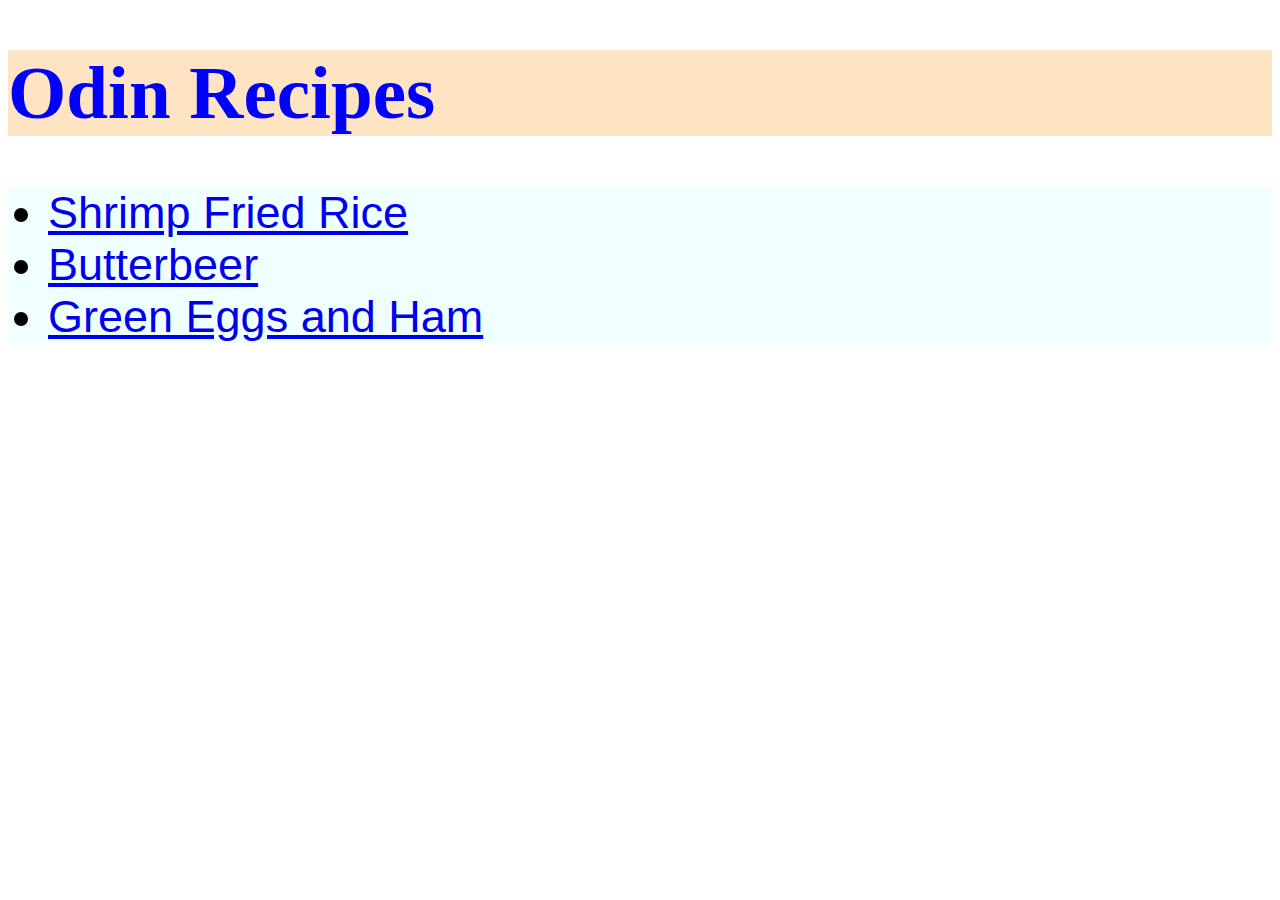
<file: index.html>
<!DOCTYPE html>
<html lang = "en">
    <head>
        <meta charset = "UTF-8">
        <title>Recipe Website</title>
        <link rel = "stylesheet" href = "style.css">
    </head>
    <body>
        <h1 class = "title">Odin Recipes</h1>

        <ul class = "recipes">
            <li><a href = "recipes/fried-rice.html">Shrimp Fried Rice</a></li>
            <li><a href = "recipes/butterbeer.html">Butterbeer</a></li> 
            <li><a href = "recipes/green-eggs-and-ham.html">Green Eggs and Ham</a></li>  
        </ul>
    </body>
</html>
</file>
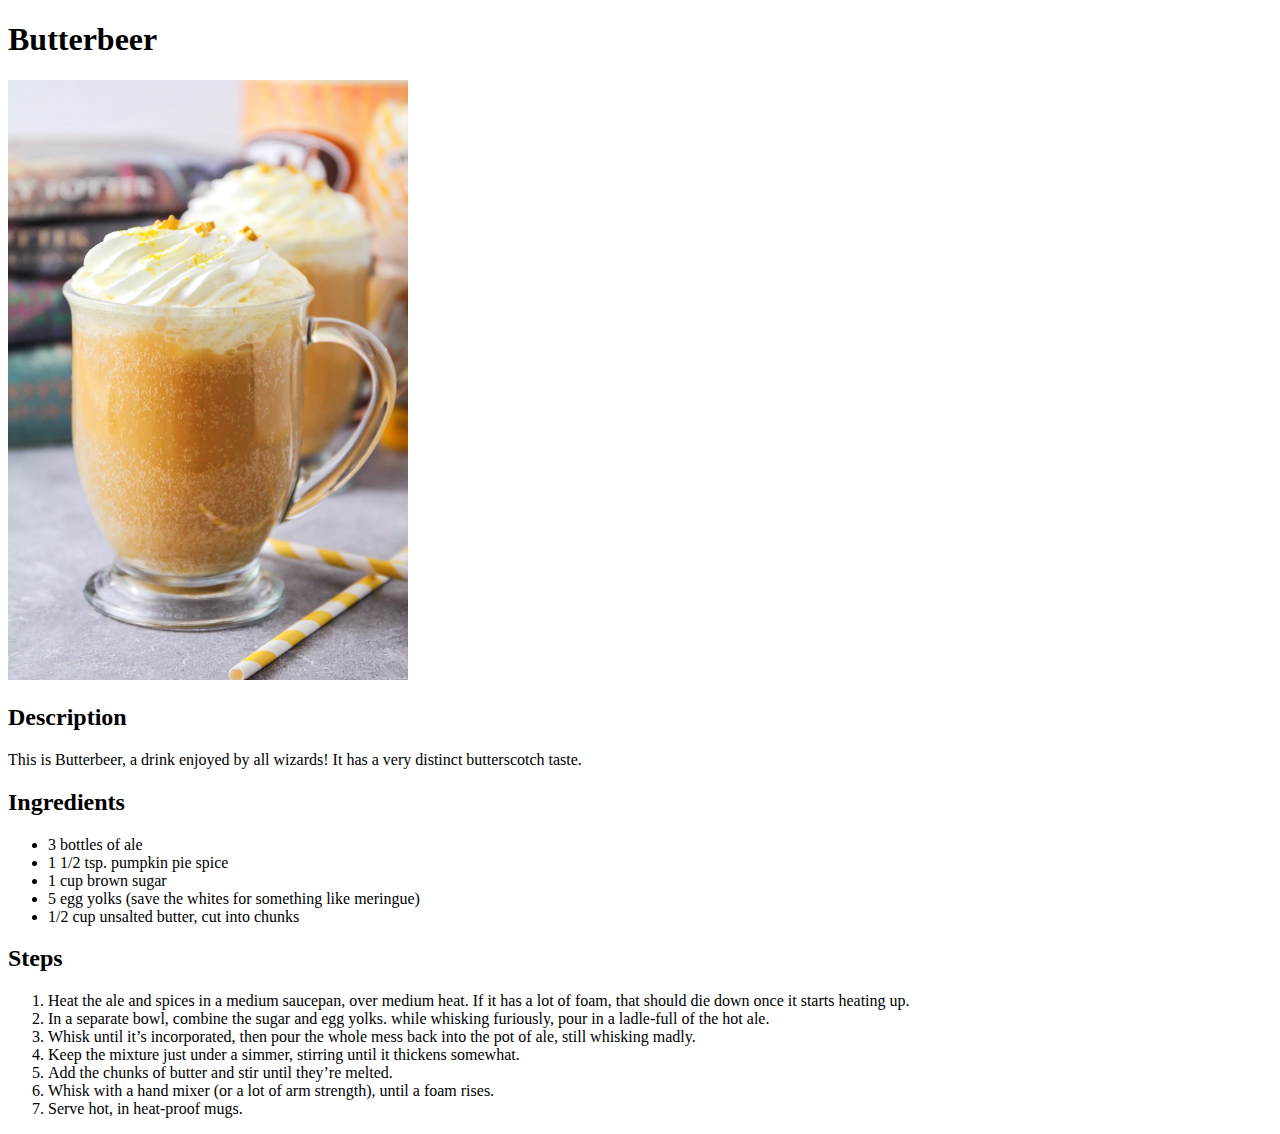
<file: recipes/butterbeer.html>
<!DOCTYPE html>
<html lang = "en">
    <head>
        <meta charset = "UTF-8">
        <title>Butterbeer</title>
    </head>
    <body>
        <h1>Butterbeer</h1>
        <img style = "height:600px;width:auto" src = "../images/butterbeer.jpg">

        <h2>Description</h2>
        <p>
            This is Butterbeer, a drink enjoyed by all wizards!
            It has a very distinct butterscotch taste.
        </p>

        <h2>Ingredients</h2>
        <ul>
            <li>3 bottles of ale</li>
            <li>1 1/2 tsp. pumpkin pie spice</li>
            <li>1 cup brown sugar</li>
            <li>5 egg yolks (save the whites for something like meringue)</li>
            <li>1/2 cup unsalted butter, cut into chunks</li>
        </ul>

        <h2>Steps</h2>
        <ol>
            <li>
                Heat the ale and spices in a medium saucepan, over medium heat.
                If it has a lot of foam, that should die down once it starts 
                heating up.
            </li>
            <li>
                In a separate bowl, combine the sugar and egg yolks. while 
                whisking furiously, pour in a ladle-full of the hot ale.
            </li>
            <li>
                Whisk until it’s incorporated, then pour the whole mess back into 
                the pot of ale, still whisking madly.
            </li>
            <li>
                Keep the mixture just under a simmer, stirring until it thickens 
                somewhat.
            </li>
            <li>
                Add the chunks of butter and stir until they’re melted. 
            </li>
            <li>
                Whisk with a hand mixer (or a lot of arm strength), until a 
                foam rises. 
            </li>
            <li>
                Serve hot, in heat-proof mugs.
            </li>
        </ol>
    </body>
</html>
</file>
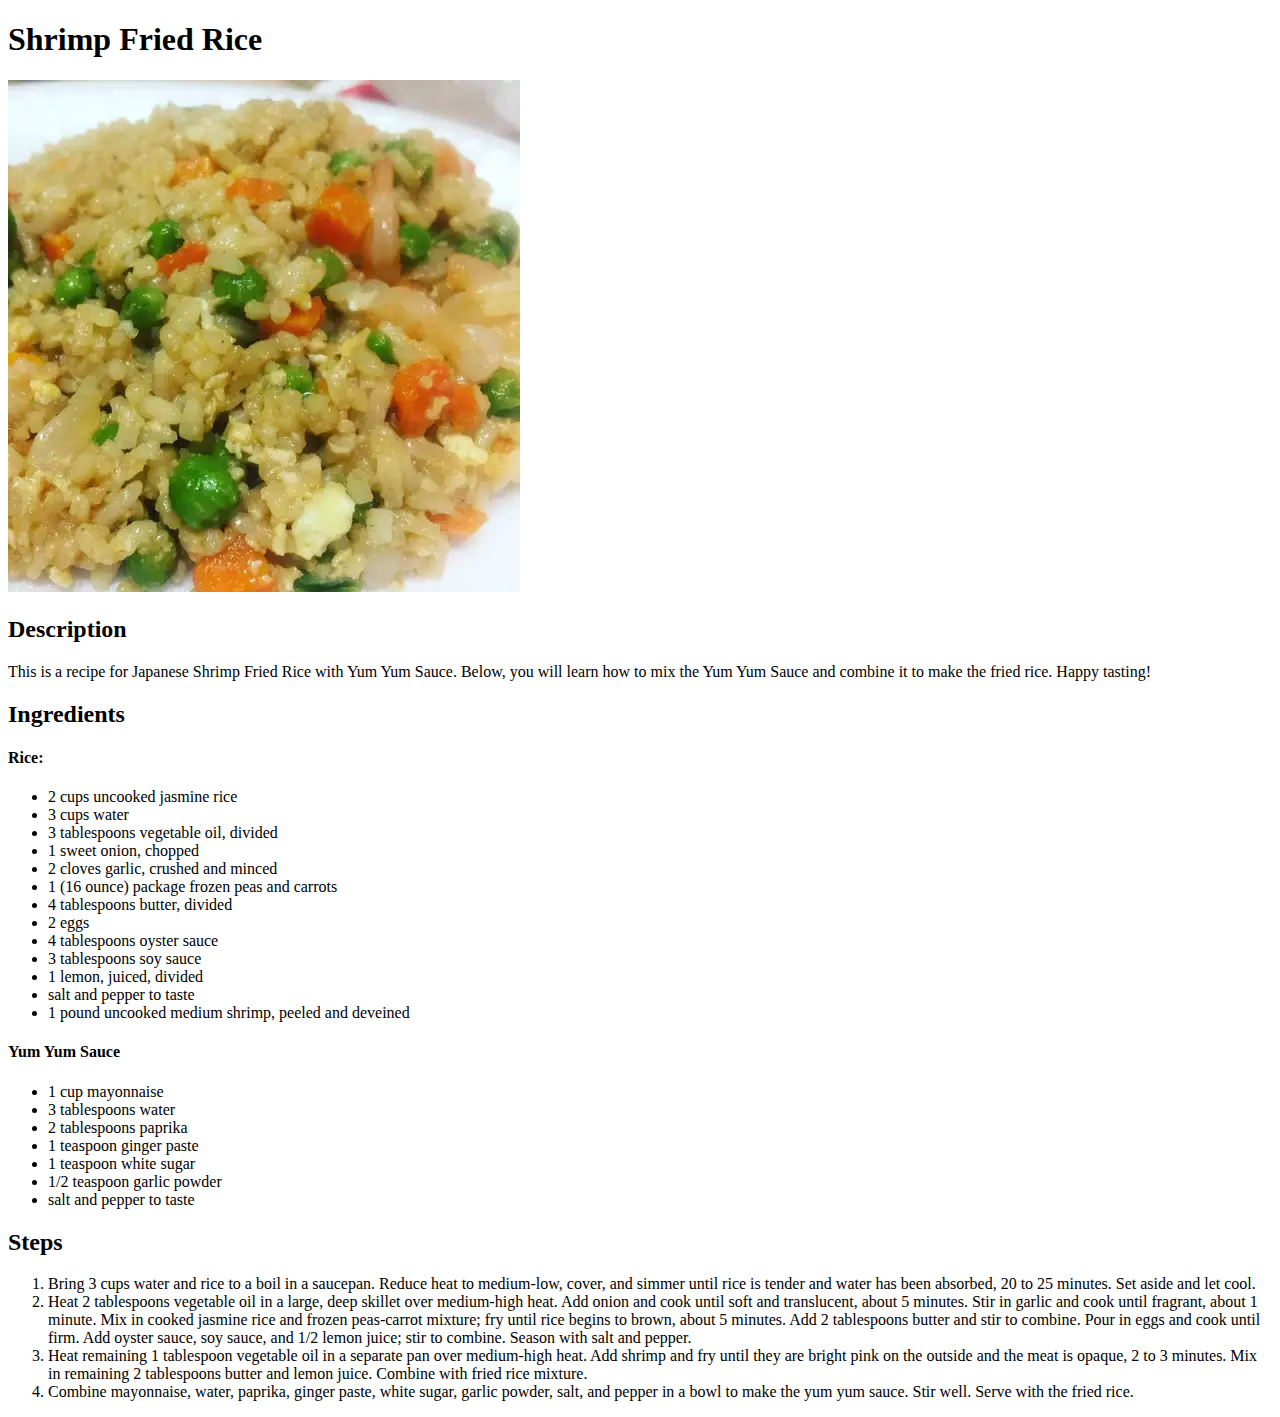
<file: recipes/fried-rice.html>
<!DOCTYPE html>
<html lang = "en">
    <head>
        <meta charset = "UTF-8">
        <title>Shrimp Fried Rice</title>
    </head>
    <body>
        <h1>Shrimp Fried Rice</h1>
        <img src = "../images/shrimp-fried-rice.jpg">

        <h2>Description</h2>
        <p>
            This is a recipe for Japanese Shrimp Fried Rice with Yum Yum Sauce. 
            Below, you will learn how to mix the Yum Yum Sauce and combine it
            to make the fried rice. Happy tasting!
        </p>

        <h2>Ingredients</h2>
        <h4>Rice:</h4>
        <ul>
            <li>2 cups uncooked jasmine rice</li>
            <li>3 cups water</li>
            <li>3 tablespoons vegetable oil, divided</li>
            <li>1 sweet onion, chopped</li>
            <li>2 cloves garlic, crushed and minced</li>
            <li>1 (16 ounce) package frozen peas and carrots</li>
            <li>4 tablespoons butter, divided</li>
            <li>2 eggs</li>
            <li>4 tablespoons oyster sauce</li>
            <li>3 tablespoons soy sauce</li>
            <li>1 lemon, juiced, divided</li>
            <li>salt and pepper to taste</li>
            <li>1 pound uncooked medium shrimp, peeled and deveined</li>
        </ul>
        <h4>Yum Yum Sauce</h4>
        <ul>
            <li>1 cup mayonnaise</li>
            <li>3 tablespoons water</li>
            <li>2 tablespoons paprika</li>
            <li>1 teaspoon ginger paste</li>
            <li>1 teaspoon white sugar</li>
            <li>1/2 teaspoon garlic powder</li>
            <li>salt and pepper to taste</li>
        </ul>

        <h2>Steps</h2>
        <ol>
            <li>
                Bring 3 cups water and rice to a boil in a saucepan. Reduce heat
                to medium-low, cover, and simmer until rice is tender and water
                has been absorbed, 20 to 25 minutes. Set aside and let cool.
            </li>
            <li>
                Heat 2 tablespoons vegetable oil in a large, deep skillet over 
                medium-high heat. Add onion and cook until soft and translucent, 
                about 5 minutes. Stir in garlic and cook until fragrant, about 1 
                minute. Mix in cooked jasmine rice and frozen peas-carrot mixture; 
                fry until rice begins to brown, about 5 minutes. Add 2 tablespoons 
                butter and stir to combine. Pour in eggs and cook until firm. Add 
                oyster sauce, soy sauce, and 1/2 lemon juice; stir to combine. Season 
                with salt and pepper.
            </li>
            <li>
                Heat remaining 1 tablespoon vegetable oil in a separate pan over medium-high 
                heat. Add shrimp and fry until they are bright pink on the outside and the meat 
                is opaque, 2 to 3 minutes. Mix in remaining 2 tablespoons butter and lemon juice. 
                Combine with fried rice mixture.
            </li>
            <li>
                Combine mayonnaise, water, paprika, ginger paste, white sugar, garlic powder, salt, 
                and pepper in a bowl to make the yum yum sauce. Stir well. Serve with the fried rice.
            </li>
        </ol>


    </body>
</html>
</file>
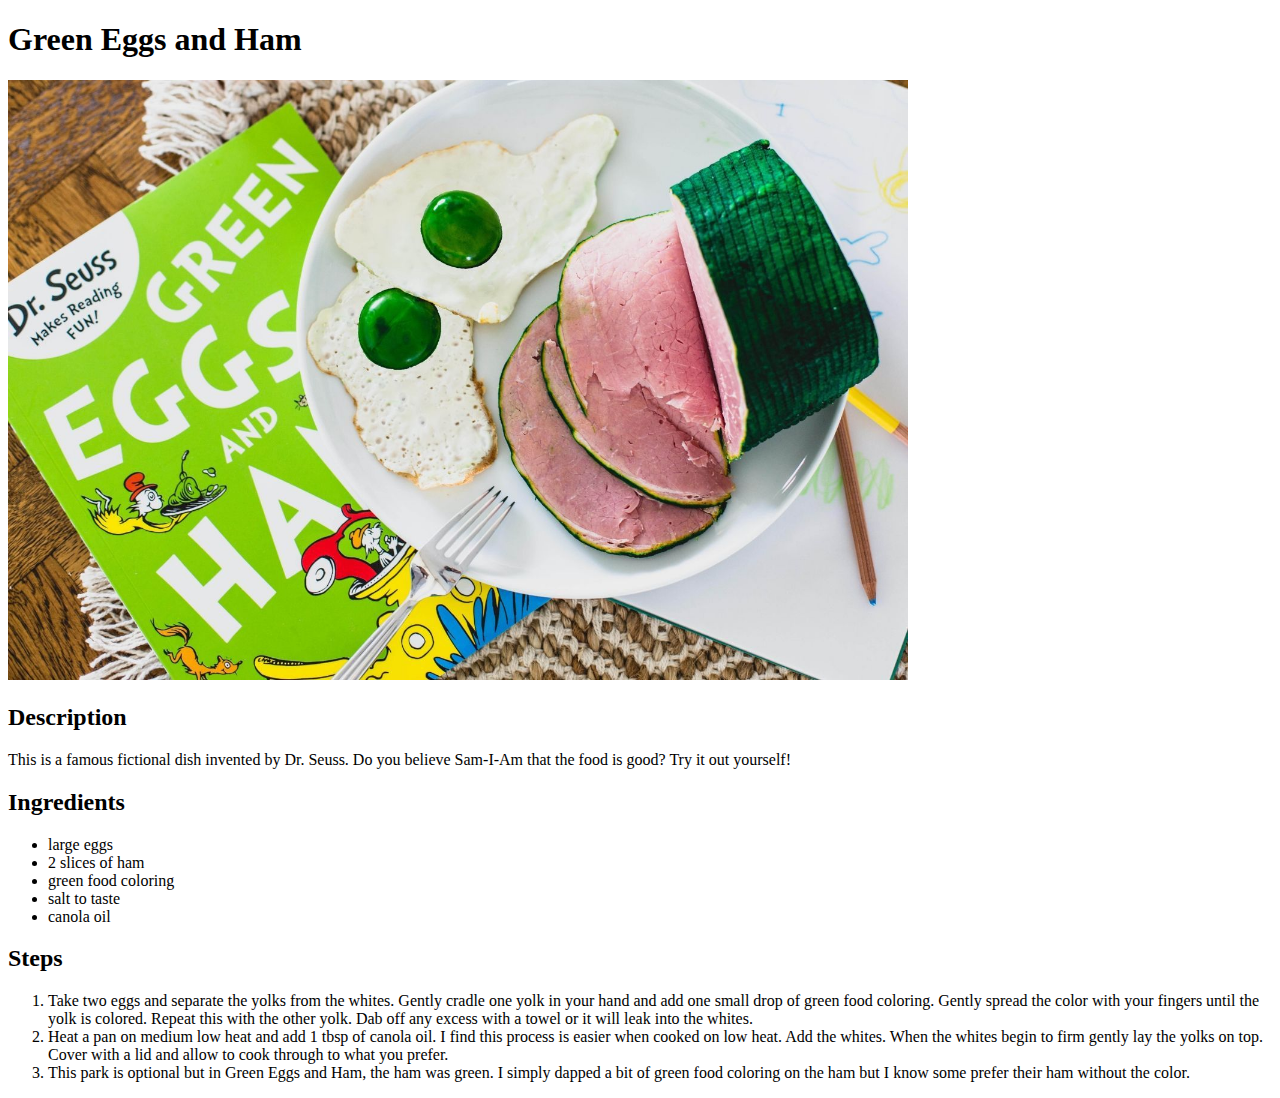
<file: recipes/green-eggs-and-ham.html>
<!DOCTYPE html>
<html lang = "en">
    <head>
        <meta charset = "UTF-8">
        <title>Green Eggs and Ham</title>
    </head>
    <body>
        <h1>Green Eggs and Ham</h1>
        <img style = "height:600px;width:auto" src = "../images/green-eggs-and-ham.jpg">

        <h2>Description</h2>
        <p>
            This is a famous fictional dish invented 
            by Dr. Seuss. Do you believe Sam-I-Am that 
            the food is good? Try it out yourself!
        </p>

        <h2>Ingredients</h2>
        <ul>
            <li> large eggs</li>
            <li>2 slices of ham</li>
            <li>green food coloring</li>
            <li>salt to taste</li>
            <li>canola oil</li>
        </ul>

        <h2>Steps</h2>
        <ol>
            <li>
                Take two eggs and separate the yolks from the whites. 
                Gently cradle one yolk in your hand and add one small 
                drop of green food coloring.  Gently spread the color 
                with your fingers until the yolk is colored.  Repeat 
                this with the other yolk. Dab off any excess with a towel 
                or it will leak into the whites.
            </li>
            <li>
                Heat a pan on medium low heat and add 1 tbsp of canola oil. 
                I find this process is easier when cooked on low heat. Add 
                the whites. When the whites begin to firm gently lay the 
                yolks on top. Cover with a lid and allow to cook through 
                to what you prefer.
            </li>
            <li>
                This park is optional but in Green Eggs and Ham, the ham was 
                green. I simply dapped a bit of green food coloring on the ham 
                but I know some prefer their ham without the color.
            </li>
        </ol>



    </body>
</html>
</file>
<file: style.css>
.title{
    font-size: 75px;
    font-weight:bold;
    font-family:'Times New Roman', Times, serif;
    background-color:bisque;
    color:blue;
}

.recipes{
    font-size:45px;
    font-family:Arial, Helvetica, sans-serif;
    background-color:azure;
}
</file>
